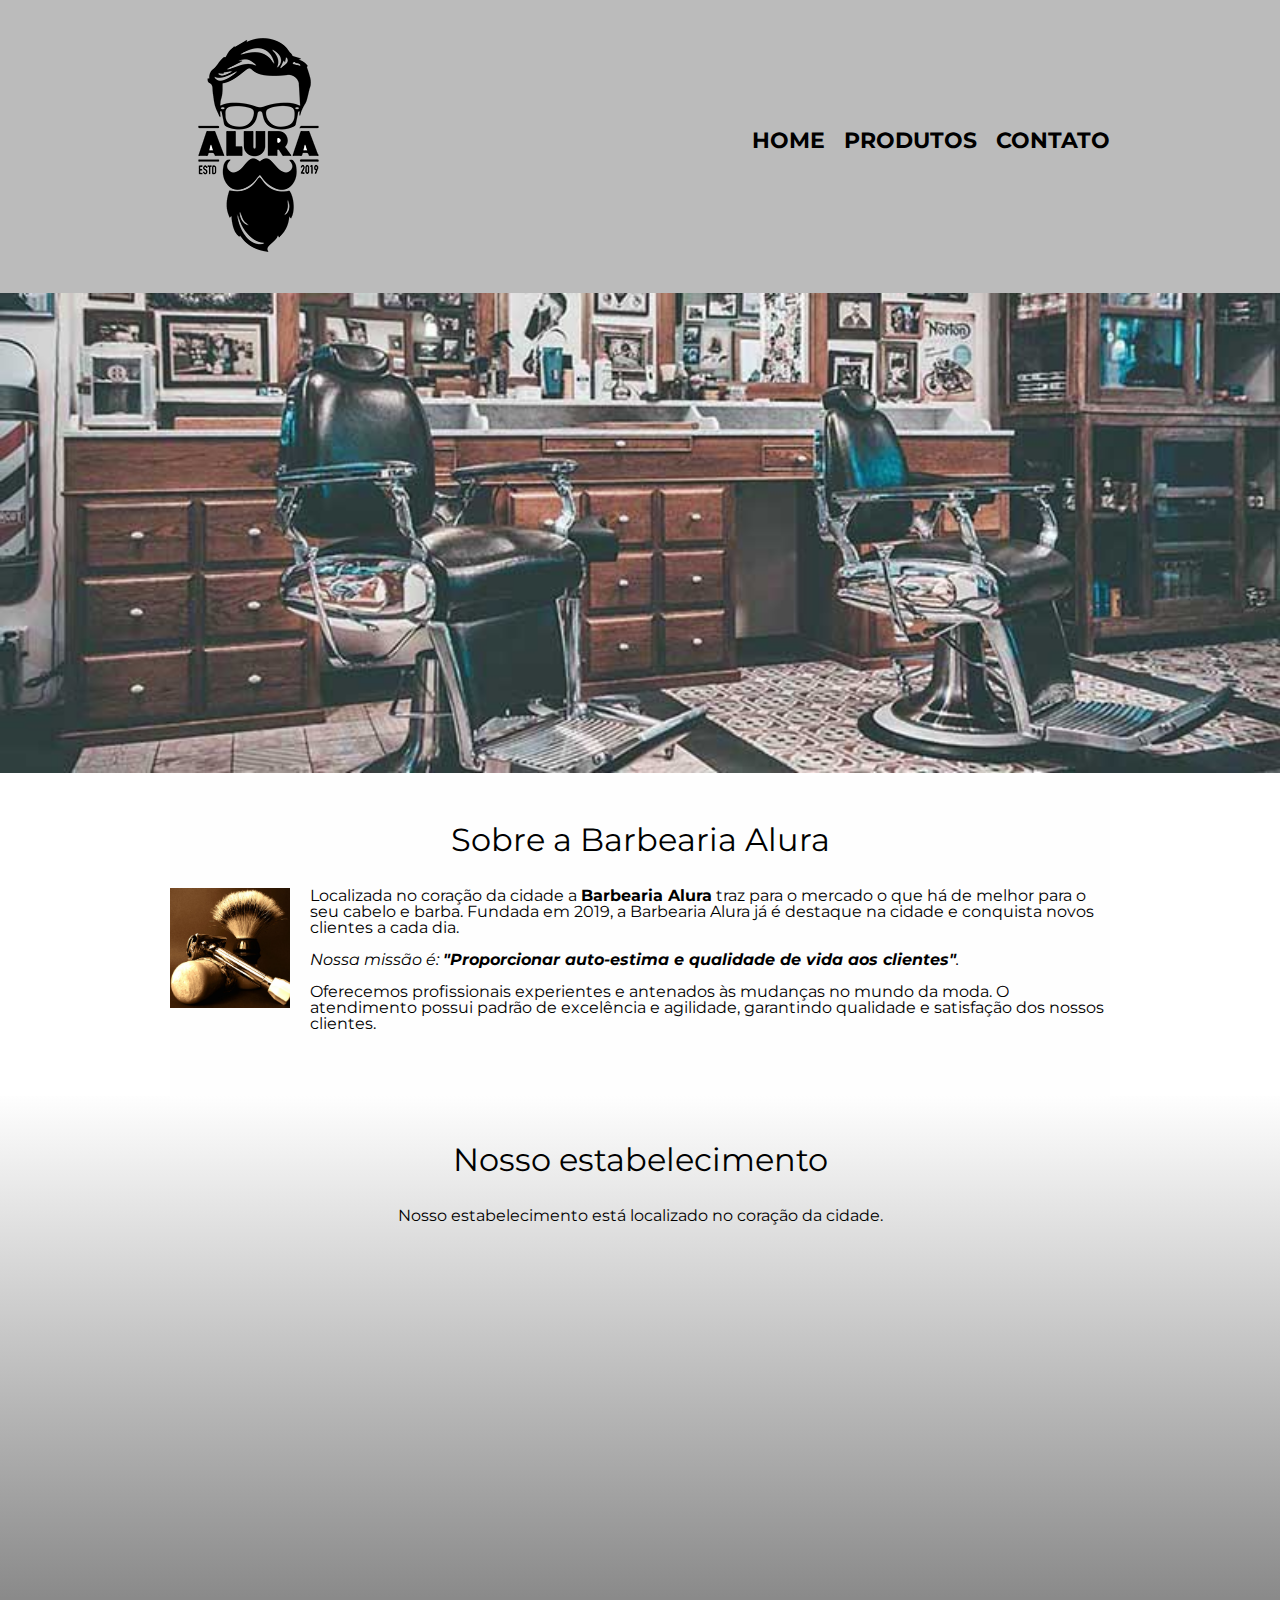
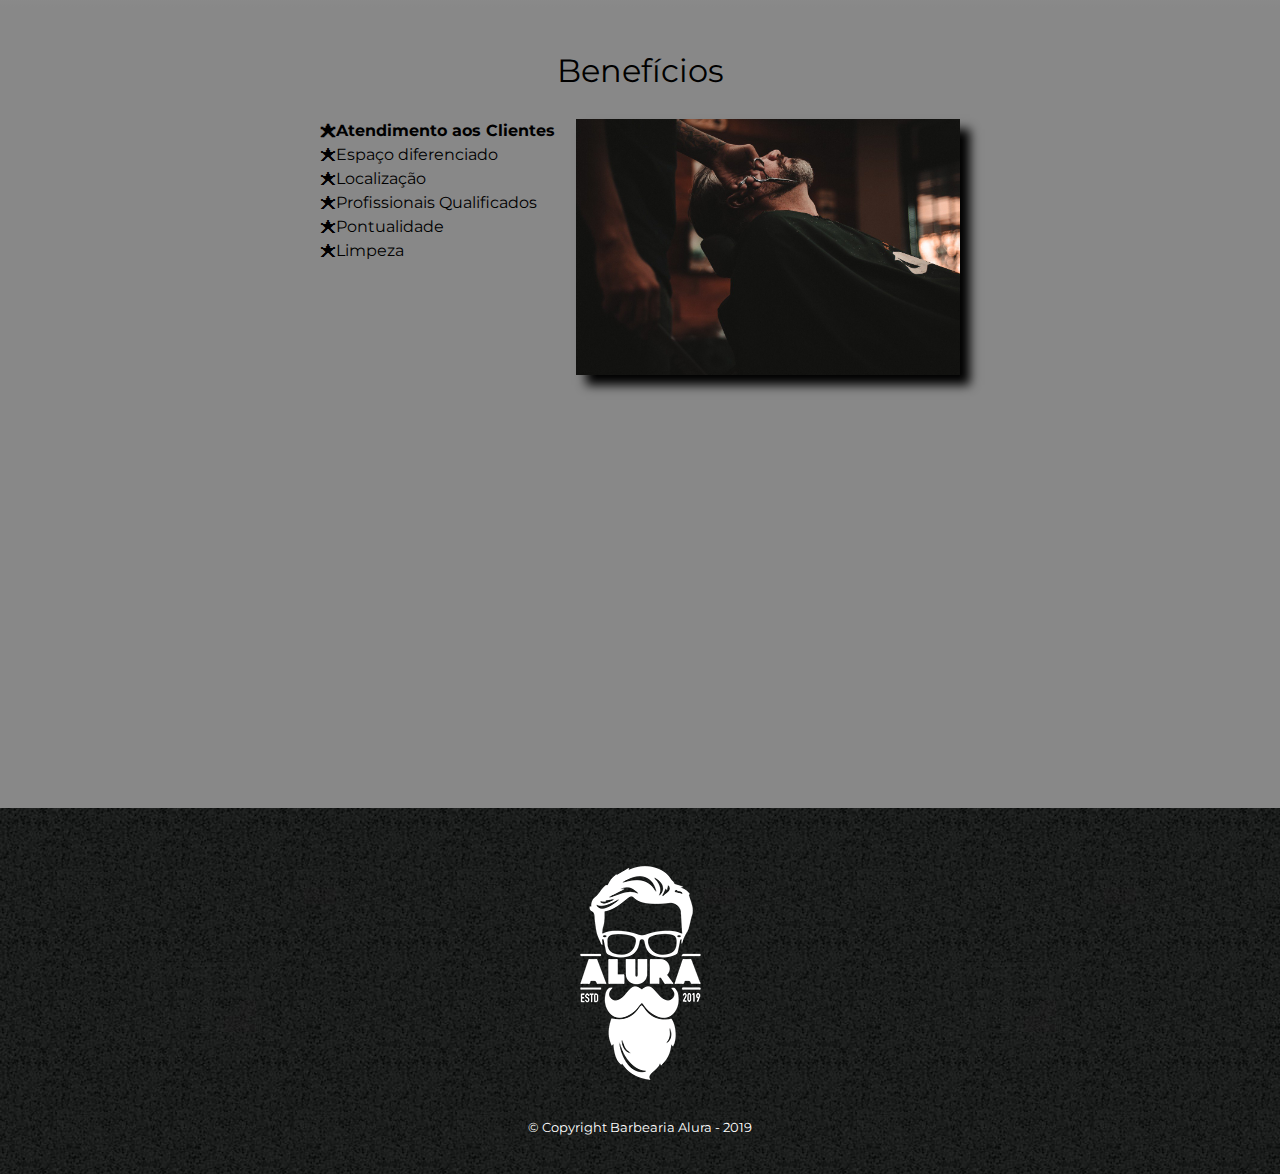
<file: index.html>
<!DOCTYPE html>
<html lang="pt-br">
	<head>
		<meta charset="UTF-8">
		<meta name="viewport" content="width=device-width">
		<title>Barbearia Alura</title>

		<link rel="stylesheet" href="reset.css">
		<link rel="stylesheet" href="style.css">
		<link href="https://fonts.googleapis.com/css?family=Montserrat&display=swap" rel="stylesheet">
	</head>

	<body>
		<header>
			<div class="caixa">
				<h1><img src="logo.png"></h1>

				<nav>
					<ul>
						<li><a href="index.html">Home</a></li>
						<li><a href="produtos.html">Produtos</a></li>
						<li><a href="contatos.html">Contato</a></li>
					</ul>
				</nav>
			</div>
		</header>

		<img class="banner" src="banner.jpg">

		<main>
			<section class="principal">
				<h2 class="titulo-principal">Sobre a Barbearia Alura</h2>

				<img class="utensilios" src="utensilios.jpg" alt="Utensilios de um barbeiro.">
		 
				<p>Localizada no coração da cidade a <strong>Barbearia Alura</strong> traz para o mercado o que há de melhor para o seu cabelo e barba. Fundada em 2019, a Barbearia Alura já é destaque na cidade e conquista novos clientes a cada dia.</p>

				<p id="missao"><em>Nossa missão é: <strong>"Proporcionar auto-estima e qualidade de vida aos clientes"</strong>.</em></p>

				<p>Oferecemos profissionais experientes e antenados às mudanças no mundo da moda. O atendimento possui padrão de excelência e agilidade, garantindo qualidade e satisfação dos nossos clientes.</p>
			</section>

			<section class="mapa">
				<h3 class="titulo-principal">Nosso estabelecimento</h3>
				<p>Nosso estabelecimento está localizado no coração da cidade.</p>

				<div class="mapa-conteudo">
					<iframe src="https://www.google.com/maps/embed?pb=!1m18!1m12!1m3!1d3656.4483278365396!2d-46.63466568562861!3d-23.588249068469487!2m3!1f0!2f0!3f0!3m2!1i1024!2i768!4f13.1!3m3!1m2!1s0x94ce5a2b2ed7f3a1%3A0xab35da2f5ca62674!2sCaelum!5e0!3m2!1spt-BR!2sbr!4v1568814489656!5m2!1spt-BR!2sbr" width="100%" height="300" frameborder="0" style="border:0;" allowfullscreen=""></iframe>
				</div>
			</section>

			<section class="beneficios">
				<h3 class="titulo-principal">Benefícios</h3>

				<div class="conteudo-beneficios">
					<ul class="lista-beneficios">
						<li class="itens">Atendimento aos Clientes</li>
						<li class="itens">Espaço diferenciado</li>
						<li class="itens">Localização</li>
						<li class="itens">Profissionais Qualificados</li>
						<li class="itens">Pontualidade</li>
						<li class="itens">Limpeza</li>
					</ul><img src="beneficios.jpg" class="imagem-beneficios">
				</div>

				<div class="video">
					<iframe width="100%" height="315" src="https://www.youtube.com/embed/wcVVXUV0YUY" frameborder="0" allow="accelerometer; autoplay; encrypted-media; gyroscope; picture-in-picture" allowfullscreen></iframe>
				</div>
			</section>
		</main>

		<footer>
			<img src="logo-branco.png">
			<p class="copyright">&copy; Copyright Barbearia Alura - 2019</p>
		</footer>
	</body>
</html>
</file>
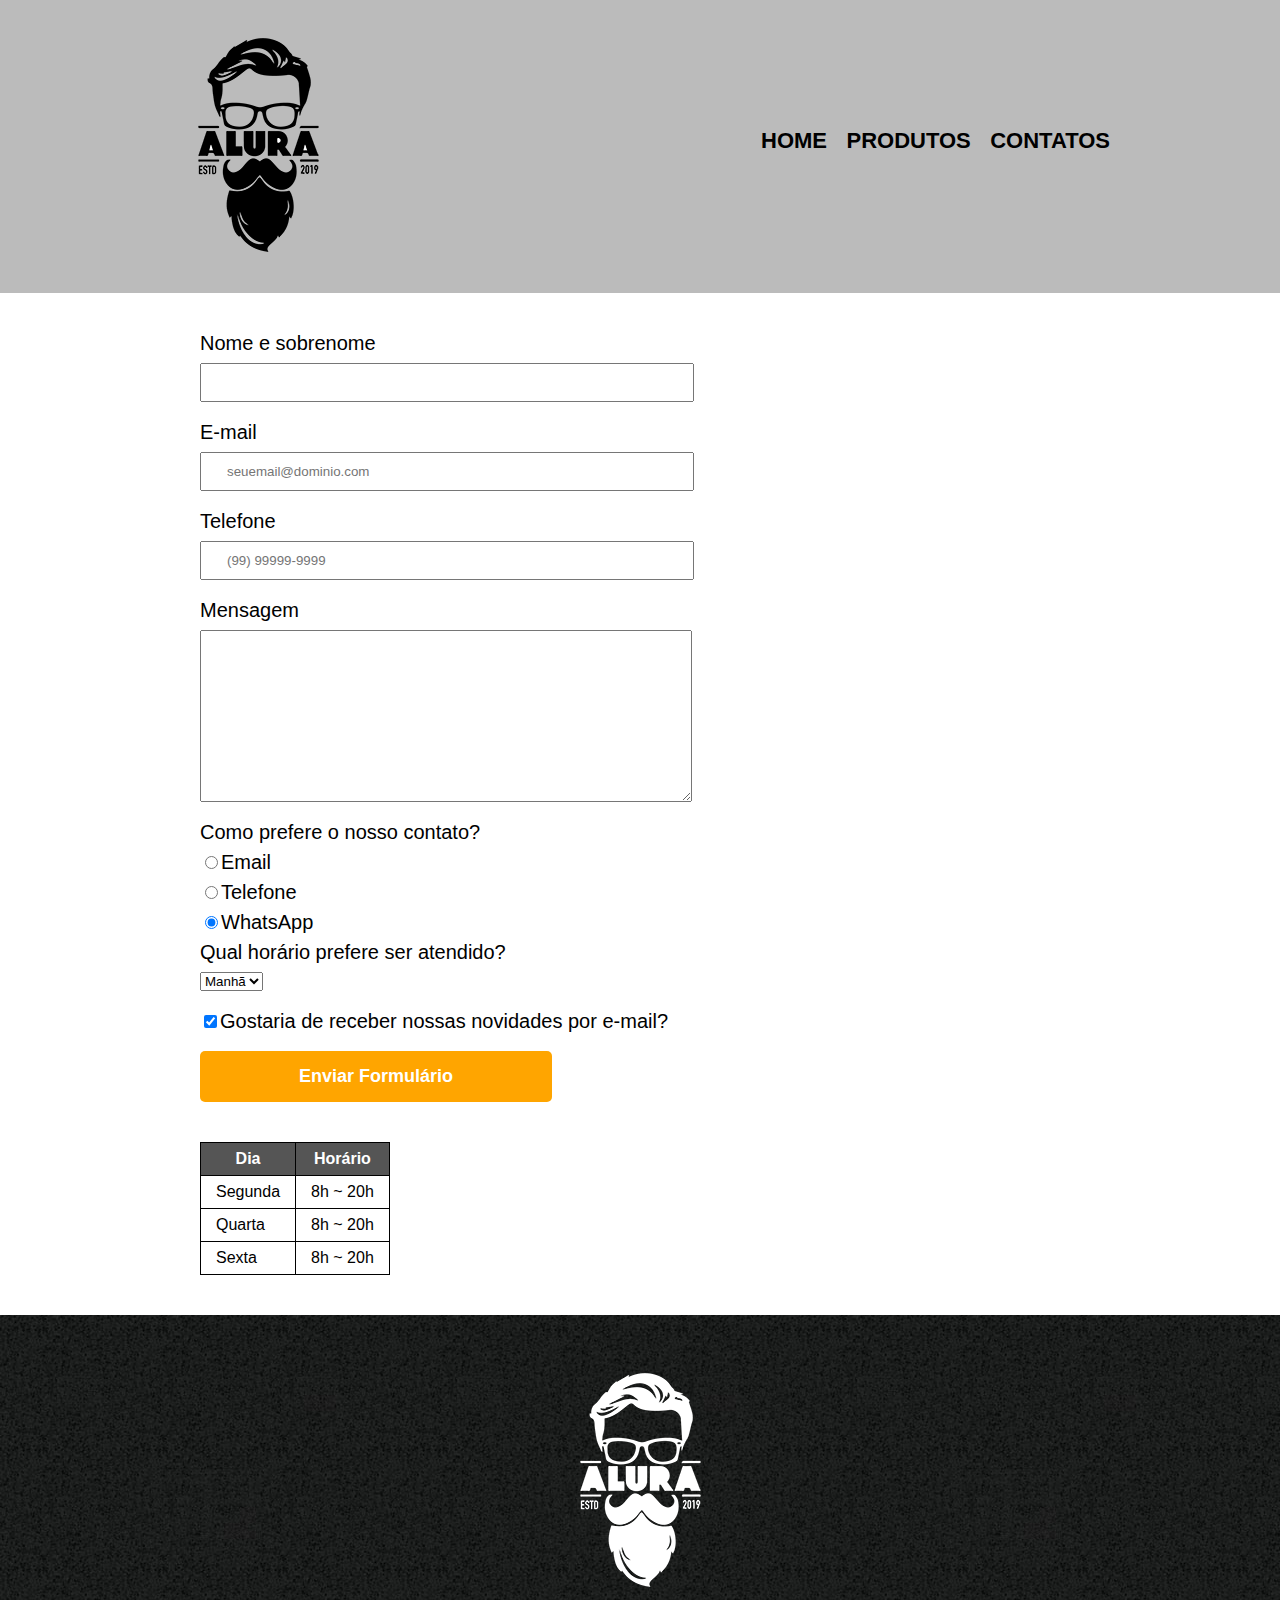
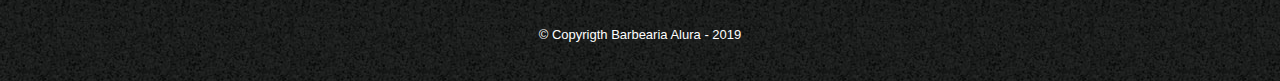
<file: contatos.html>
<!DOCTYPE html>

<html lang="ptbr">
    <head>
        <meta charset="UTF-8">
        <title>Contatos - Barbearia Alura</title>
        <link rel="stylesheet" href="reset.css">
        <link rel="stylesheet" href="style.css">
    </head>
    <body>
        <header>
            <div class="caixa">
                <h1><img src="logo.png" alt="Logo da barbearia Alura"></h1>
                <nav>   <!--Lê-se: Todos os itens da lista (li) que estão dentro da tag de navegação (nav).--->
                    <ul>
                        <li><a href="index.html">Home</a></li>
                        <li><a href="produtos.html">Produtos</a></li>
                        <li><a href="contatos.html">Contatos</a></li>
                    </ul>
                </nav>
            </div>
        </header>

        <main>
            <form>
                <label for="nomeesobrenome">Nome e sobrenome</label>
                <input type="text" id="nomeesobrenome" class="input-padrao" required> 

                <label for="email">E-mail</label>
                <input type="email" id="email" class="input-padrao" required placeholder="seuemail@dominio.com">

                <label for="telefone">Telefone</label>
                <input type="tel" id="telefone" class="input-padrao" required placeholder="(99) 99999-9999">
                
                <label for="mensagem">Mensagem</label>
                <textarea cols="70" rows="10" id="mensagem" class="input-padrao" required></textarea>

                <fieldset>
                    <legend>Como prefere o nosso contato?</legend>
                    <label for="radio-email"><input type="radio" name="Contatos" value="email" id="radio-email">Email</label>

                    <label for="radio-telefone"><input type="radio" name="Contatos" value="Telefone" id="radio-telefone">Telefone</label>

                    <label for="radio-whatsapp"><input type="radio" name="Contatos" value="WhatsApp" id="radio-whatsapp" checked>WhatsApp</label>
                </fieldset>
                
                <fieldset class="select">
                <legend>Qual horário prefere ser atendido?</legend>
                <select>
                    <option>Manhã</option>
                    <option>Tarde</option>
                    <option>Noite</option>
                </select>
                </fieldset>

                <label class="checkbox"><input type="checkbox" checked>Gostaria de receber nossas novidades por e-mail?</label>





                <input type="submit" value="Enviar Formulário" class="enviar">
            </form>

            <table>
                <thead>
                    <tr>
                        <th>Dia</th>
                        <th>Horário</th>
                    </tr>
                </thead>
                <tbody>
                    <tr>
                        <td>Segunda</td>
                        <td>8h ~ 20h</td>
                    </tr>
                    <tr>
                        <td>Quarta</td>
                        <td>8h ~ 20h</td>
                    </tr>
                    <tr>
                        <td>Sexta</td>
                        <td>8h ~ 20h</td>
                    </tr>
                </tbody>
            </table>
            

        </main>
        
        <footer>
            <img src="logo-branco.png" alt="Logo da barbearia Alura">
            <p class="copyright">&copy; Copyrigth Barbearia Alura - 2019</p>
        </footer>

    </body>



    </html>
</file>
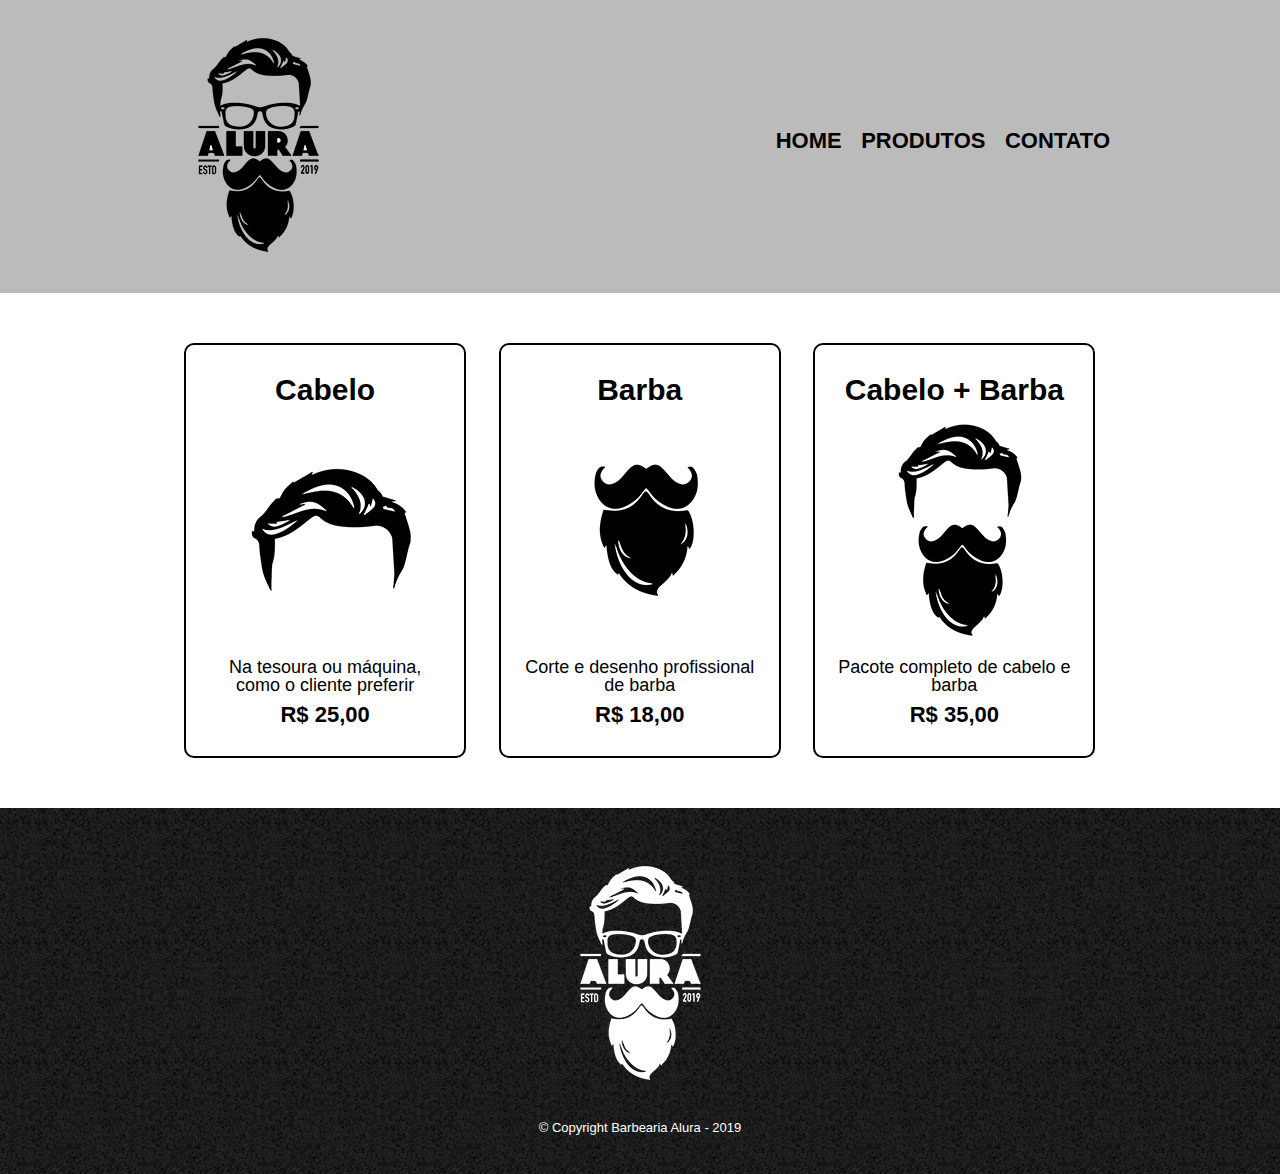
<file: produtos.html>
<!DOCTYPE html>
<html>
	<head>
		<meta charset="UTF-8">
		<title>Produtos - Barbearia Alura</title>

		<link rel="stylesheet" href="reset.css">
		<link rel="stylesheet" href="style.css">
	</head>
	<body>
		<header>
			<div class="caixa">
				<h1><img src="logo.png"></h1>

				<nav>
					<ul>
						<li><a href="index.html">Home</a></li>
						<li><a href="produtos.html">Produtos</a></li>
						<li><a href="contatos.html">Contato</a></li>
					</ul>
				</nav>
			</div>
		</header>

		<main>
			<ul class="produtos">
				<li>
					<h2>Cabelo</h2>
					<img src="cabelo.jpg">
					<p class="produto-descricao">Na tesoura ou máquina, como o cliente preferir</p>
					<p class="produto-preco">R$ 25,00</p>
				</li>
				<li>
					<h2>Barba</h2>
					<img src="barba.jpg">
					<p class="produto-descricao">Corte e desenho profissional de barba</p>
					<p class="produto-preco">R$ 18,00</p>
				</li>
				<li>
					<h2>Cabelo + Barba</h2>
					<img src="cabelo+barba.jpg">
					<p class="produto-descricao">Pacote completo de cabelo e barba</p>
					<p class="produto-preco">R$ 35,00</p>
				</li>
			</ul>
		</main>

		<footer>
			<img src="logo-branco.png">
			<p class="copyright">&copy; Copyright Barbearia Alura - 2019</p>
		</footer>
	</body>
</html>
</file>
<file: style.css>
body {
	font-family: 'Montserrat', sans-serif;
}

header {
	background: #BBBBBB;
	padding: 20px 0;
}

.caixa {
	position: relative;
	width: 940px;
	margin: 0 auto;
}

nav {
	position: absolute;
	top: 110px;
	right: 0;
}

nav li {
	display: inline;
	margin: 0 0 0 15px;
}

nav a {
	text-transform: uppercase;
	color: #000000;
	font-weight: bold;
	font-size: 22px;
	text-decoration: none;
}

nav a:hover {
	color: #C78C19;
	text-decoration: underline;
}

.produtos {
	width: 940px;
	margin: 0 auto;
	padding: 50px 0;
}

.produtos li {
	display: inline-block;
	text-align: center;
	width: 30%;
	vertical-align: top;
	margin: 0 1.5%;
	padding: 30px 20px;
	box-sizing: border-box;
	border: 2px solid #000000;
	border-radius: 10px;
}

.produtos li:hover {
	border-color: #C78C19;
}

.produtos li:active {
	border-color: #088C19;	
}

.produtos li:hover h2 {
	font-size: 34px;
}

.produtos h2 {
	font-size: 30px;
	font-weight: bold;
}

.produto-descricao {
	font-size: 18px;
}

.produto-preco {
	font-size: 22px;
	font-weight: bold;
	margin-top: 10px;
}

footer {
	text-align: center;
	background: url("bg.jpg");
	padding: 40px 0;
}

.copyright {
	color: #FFFFFF;
	font-size: 13px;
	margin: 20px 0 0;
}

form {
	margin: 40px 200px;
}

form label, form legend {
	display:block;
	font-size: 20px;
	margin: 0 0 10px;
}

.input-padrao {
	display: block;
	margin: 0 0 20px;
	padding: 10px 25px;
	width: 50%;
}

.checkbox {
	margin: 20px 0;
}

.enviar {
	width:40%;
	padding: 15px 0;
	background: orange;
	color: white;
	font-weight: bold;
	font-size: 18px;
	border: none;
	border-radius: 5px;
	transition: 1s all;
	cursor: pointer;
}

.enviar:hover {
	background: darkorange;
	transform: scale(1.2);
}

table {
	margin: 20px 200px 40px;
}

thead {
	background: #555555;
	color: white;
	font-weight: bold;
}

td, th {
	border: 1px solid #000000;
	padding: 8px 15px;
}


/* css da página inicial */
.banner {
	width:100%;
}

.titulo-principal {
	text-align: center;
	font-size: 2em;
	margin: 0 0 1em;
	clear: left;
}

.principal {
	padding: 3em 0;
	background: #FEFEFE;
	width: 940px;
	margin: 0 auto;
}

.principal p {
	margin: 0 0 1em;
}

.principal strong {
	font-weight: bold;
}

.principal em {
	font-style: italic;
}

.utensilios {
	width: 120px;
	float: left;
	margin: 0 20px 20px 0;
}

.mapa {
	padding: 3em 0;
	background: linear-gradient(#FEFEFE, #888888);
}

.mapa-conteudo {
	width: 940px;
	margin: 0 auto;
}

.mapa p {
	margin: 0 0 2em;
	text-align: center;
}

.beneficios {
	padding: 3em 0;
	background: #888888;
}

.conteudo-beneficios {
	width: 640px;
	margin: 0 auto;
}

.lista-beneficios {
	width: 40%;
	display: inline-block;
	vertical-align: top;
}

.itens {
	line-height: 1.5;
}

.itens:first-child {
	font-weight: bold;
}

.itens:before {
	content: "🟊";
}

.imagem-beneficios {
	width: 60%;
	opacity: 1;
	transition: 400ms;
	box-shadow: 10px 10px 10px 0 #000000;
}

.imagem-beneficios:hover {
	opacity: 0.3;
}

.video {
	width: 560px;
	margin: 2em auto;
}
</file>
